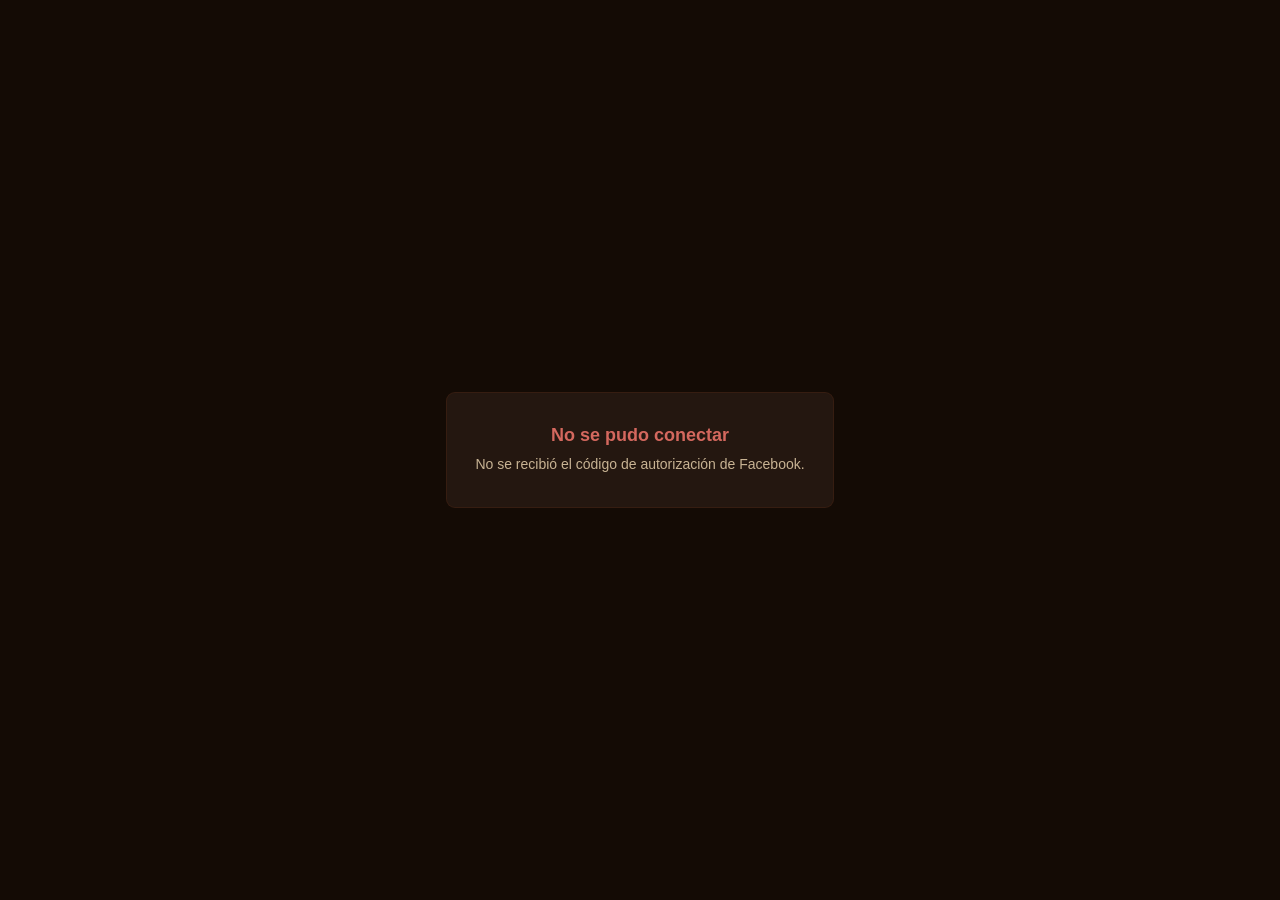
<file: facebook-callback.html>
<!DOCTYPE html>
<html lang="es">
<head>
<meta charset="UTF-8">
<meta name="viewport" content="width=device-width, initial-scale=1.0">
<title>Conectando Facebook — Luna Smart</title>
<style>
  :root {
    --cafe-950: #140b05;
    --cafe-card: #241710;
    --terra: #b14618;
    --terra-claro: #d4622a;
    --tx: #f0e6d3;
    --tx-2: #c8b393;
    --tx-3: #9c8161;
    --verde: #5ba972;
    --rojo: #d4685e;
    --line: rgba(177,70,24,0.13);
    --r: 9px;
  }
  * { box-sizing: border-box; }
  body {
    margin: 0;
    min-height: 100vh;
    display: flex;
    align-items: center;
    justify-content: center;
    background: var(--cafe-950);
    color: var(--tx);
    font-family: -apple-system, BlinkMacSystemFont, "Segoe UI", Roboto, sans-serif;
  }
  .card {
    background: var(--cafe-card);
    border: 1px solid var(--line);
    border-radius: var(--r);
    padding: 32px 28px;
    max-width: 420px;
    text-align: center;
  }
  h1 { font-size: 18px; margin: 0 0 8px; color: var(--terra-claro); }
  p { color: var(--tx-2); font-size: 14px; line-height: 1.55; margin: 0; }
  .ok { color: var(--verde); }
  .err { color: var(--rojo); }
  .spinner {
    width: 28px; height: 28px; margin: 0 auto 16px;
    border: 3px solid var(--line); border-top-color: var(--terra);
    border-radius: 50%; animation: spin 0.8s linear infinite;
  }
  @keyframes spin { to { transform: rotate(360deg); } }
</style>
</head>
<body>
  <div class="card">
    <div class="spinner" id="spinner"></div>
    <h1 id="title">Conectando tu página de Facebook…</h1>
    <p id="msg">Un momento, estamos guardando la conexión.</p>
  </div>
  <script>
    const APPS_SCRIPT_URL = 'https://script.google.com/macros/s/AKfycby3ndEcQz4zKXzBWqaZqwtt-BAG3MPxuvmaac_3fKchshwMs_31NZ2-tbE5WFaHz9zB/exec';
    const params = new URLSearchParams(window.location.search);
    const code = params.get('code');
    const errorParam = params.get('error') || params.get('error_code');
    const spinner = document.getElementById('spinner');
    const title = document.getElementById('title');
    const msg = document.getElementById('msg');

    function showError(text) {
      spinner.style.display = 'none';
      title.textContent = 'No se pudo conectar';
      title.classList.add('err');
      msg.textContent = text;
    }
    function showOk(text) {
      spinner.style.display = 'none';
      title.textContent = 'Página de Facebook conectada';
      title.classList.add('ok');
      msg.textContent = text;
    }

    if (errorParam) {
      showError('Facebook no autorizó la conexión: ' + errorParam);
    } else if (!code) {
      showError('No se recibió el código de autorización de Facebook.');
    } else {
      fetch(APPS_SCRIPT_URL + '?facebookcallback=1&code=' + encodeURIComponent(code))
        .then(r => r.json())
        .then(data => {
          if (data.status === 'ok') {
            showOk('Ya puedes cerrar esta pestaña y volver al panel de Luna Smart.');
          } else {
            showError(data.msg || 'Ocurrió un error al guardar la conexión.');
          }
        })
        .catch(() => showError('No se pudo contactar al servidor. Intenta de nuevo.'));
    }
  </script>
</body>
</html>
</file>
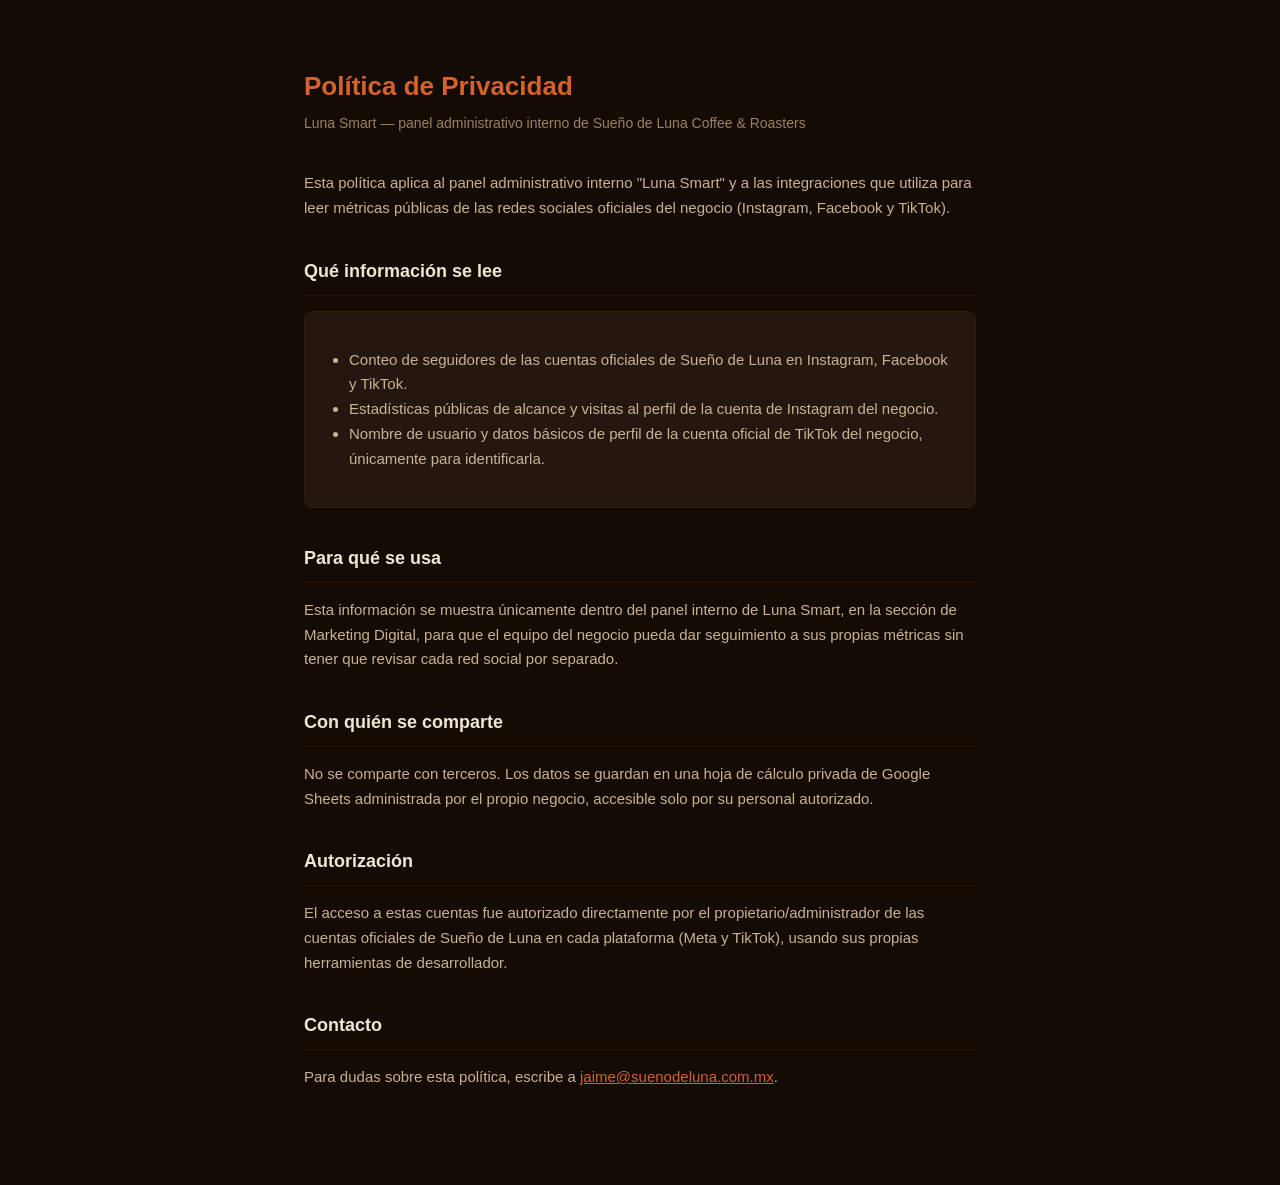
<file: privacidad.html>
<!DOCTYPE html>
<html lang="es">
<head>
<meta charset="UTF-8">
<meta name="viewport" content="width=device-width, initial-scale=1.0">
<title>Política de Privacidad — Luna Smart</title>
<style>
  :root {
    --cafe-950: #140b05;
    --cafe-850: #1f130a;
    --cafe-card: #241710;
    --terra: #b14618;
    --terra-claro: #d4622a;
    --tx: #f0e6d3;
    --tx-2: #c8b393;
    --tx-3: #9c8161;
    --line: rgba(177,70,24,0.13);
    --r: 9px;
  }
  * { box-sizing: border-box; }
  body {
    margin: 0;
    background: var(--cafe-950);
    color: var(--tx);
    font-family: -apple-system, BlinkMacSystemFont, "Segoe UI", Roboto, sans-serif;
    line-height: 1.65;
  }
  .wrap { max-width: 720px; margin: 0 auto; padding: 48px 24px 80px; }
  h1 { color: var(--terra-claro); font-size: 26px; margin-bottom: 4px; }
  .sub { color: var(--tx-3); font-size: 14px; margin-bottom: 36px; }
  h2 { color: var(--tx); font-size: 18px; margin-top: 36px; border-bottom: 1px solid var(--line); padding-bottom: 8px; }
  p, li { color: var(--tx-2); font-size: 15px; }
  ul { padding-left: 20px; }
  .card { background: var(--cafe-card); border: 1px solid var(--line); border-radius: var(--r); padding: 20px 24px; margin-top: 12px; }
  a { color: var(--terra-claro); }
</style>
</head>
<body>
  <div class="wrap">
    <h1>Política de Privacidad</h1>
    <div class="sub">Luna Smart — panel administrativo interno de Sueño de Luna Coffee &amp; Roasters</div>

    <p>Esta política aplica al panel administrativo interno "Luna Smart" y a las integraciones que utiliza para leer métricas públicas de las redes sociales oficiales del negocio (Instagram, Facebook y TikTok).</p>

    <h2>Qué información se lee</h2>
    <div class="card">
      <ul>
        <li>Conteo de seguidores de las cuentas oficiales de Sueño de Luna en Instagram, Facebook y TikTok.</li>
        <li>Estadísticas públicas de alcance y visitas al perfil de la cuenta de Instagram del negocio.</li>
        <li>Nombre de usuario y datos básicos de perfil de la cuenta oficial de TikTok del negocio, únicamente para identificarla.</li>
      </ul>
    </div>

    <h2>Para qué se usa</h2>
    <p>Esta información se muestra únicamente dentro del panel interno de Luna Smart, en la sección de Marketing Digital, para que el equipo del negocio pueda dar seguimiento a sus propias métricas sin tener que revisar cada red social por separado.</p>

    <h2>Con quién se comparte</h2>
    <p>No se comparte con terceros. Los datos se guardan en una hoja de cálculo privada de Google Sheets administrada por el propio negocio, accesible solo por su personal autorizado.</p>

    <h2>Autorización</h2>
    <p>El acceso a estas cuentas fue autorizado directamente por el propietario/administrador de las cuentas oficiales de Sueño de Luna en cada plataforma (Meta y TikTok), usando sus propias herramientas de desarrollador.</p>

    <h2>Contacto</h2>
    <p>Para dudas sobre esta política, escribe a <a href="mailto:jaime@suenodeluna.com.mx">jaime@suenodeluna.com.mx</a>.</p>
  </div>
</body>
</html>
</file>
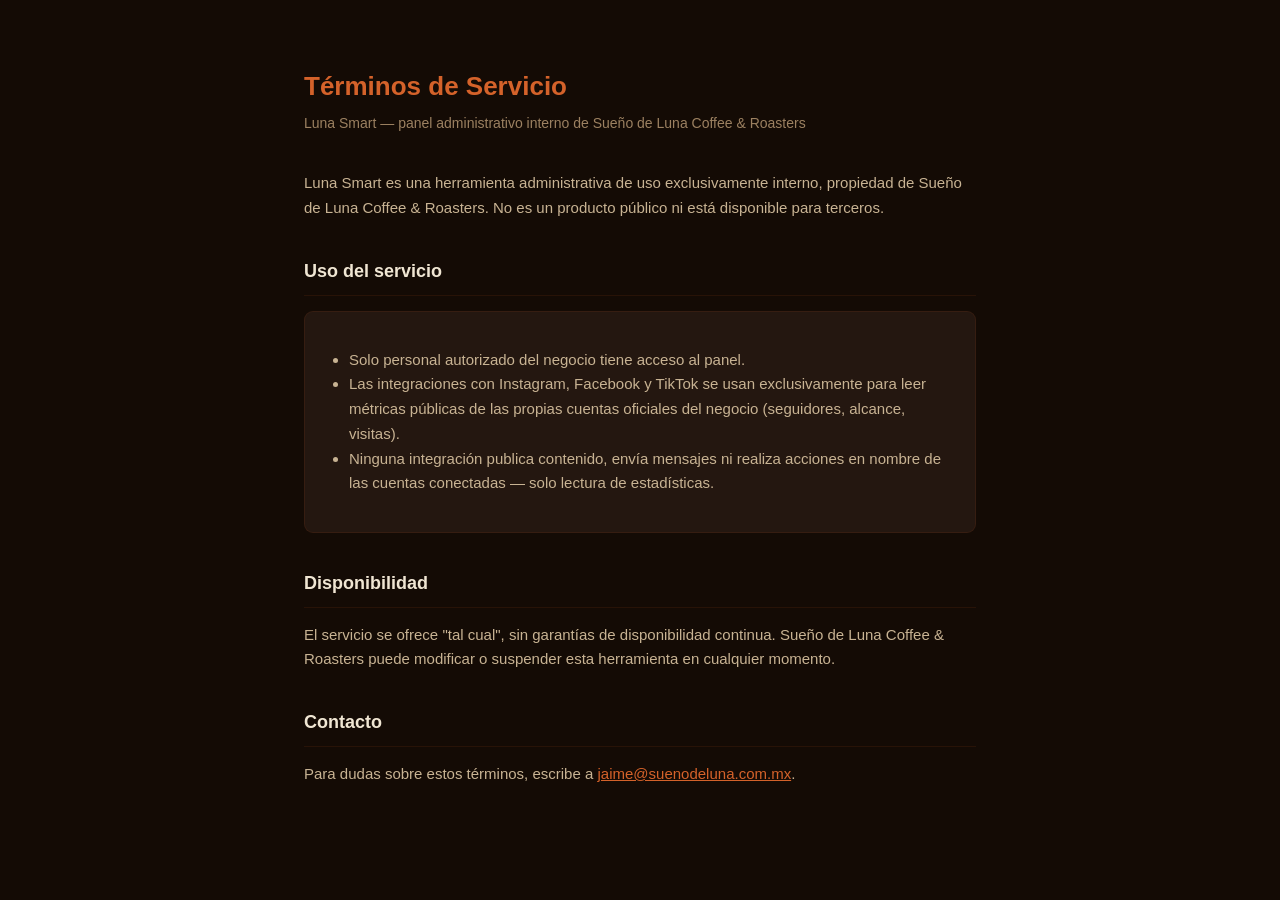
<file: terminos.html>
<!DOCTYPE html>
<html lang="es">
<head>
<meta charset="UTF-8">
<meta name="viewport" content="width=device-width, initial-scale=1.0">
<title>Términos de Servicio — Luna Smart</title>
<style>
  :root {
    --cafe-950: #140b05;
    --cafe-card: #241710;
    --terra: #b14618;
    --terra-claro: #d4622a;
    --tx: #f0e6d3;
    --tx-2: #c8b393;
    --tx-3: #9c8161;
    --line: rgba(177,70,24,0.13);
    --r: 9px;
  }
  * { box-sizing: border-box; }
  body {
    margin: 0;
    background: var(--cafe-950);
    color: var(--tx);
    font-family: -apple-system, BlinkMacSystemFont, "Segoe UI", Roboto, sans-serif;
    line-height: 1.65;
  }
  .wrap { max-width: 720px; margin: 0 auto; padding: 48px 24px 80px; }
  h1 { color: var(--terra-claro); font-size: 26px; margin-bottom: 4px; }
  .sub { color: var(--tx-3); font-size: 14px; margin-bottom: 36px; }
  h2 { color: var(--tx); font-size: 18px; margin-top: 36px; border-bottom: 1px solid var(--line); padding-bottom: 8px; }
  p, li { color: var(--tx-2); font-size: 15px; }
  ul { padding-left: 20px; }
  .card { background: var(--cafe-card); border: 1px solid var(--line); border-radius: var(--r); padding: 20px 24px; margin-top: 12px; }
  a { color: var(--terra-claro); }
</style>
</head>
<body>
  <div class="wrap">
    <h1>Términos de Servicio</h1>
    <div class="sub">Luna Smart — panel administrativo interno de Sueño de Luna Coffee &amp; Roasters</div>

    <p>Luna Smart es una herramienta administrativa de uso exclusivamente interno, propiedad de Sueño de Luna Coffee &amp; Roasters. No es un producto público ni está disponible para terceros.</p>

    <h2>Uso del servicio</h2>
    <div class="card">
      <ul>
        <li>Solo personal autorizado del negocio tiene acceso al panel.</li>
        <li>Las integraciones con Instagram, Facebook y TikTok se usan exclusivamente para leer métricas públicas de las propias cuentas oficiales del negocio (seguidores, alcance, visitas).</li>
        <li>Ninguna integración publica contenido, envía mensajes ni realiza acciones en nombre de las cuentas conectadas — solo lectura de estadísticas.</li>
      </ul>
    </div>

    <h2>Disponibilidad</h2>
    <p>El servicio se ofrece "tal cual", sin garantías de disponibilidad continua. Sueño de Luna Coffee &amp; Roasters puede modificar o suspender esta herramienta en cualquier momento.</p>

    <h2>Contacto</h2>
    <p>Para dudas sobre estos términos, escribe a <a href="mailto:jaime@suenodeluna.com.mx">jaime@suenodeluna.com.mx</a>.</p>
  </div>
</body>
</html>
</file>
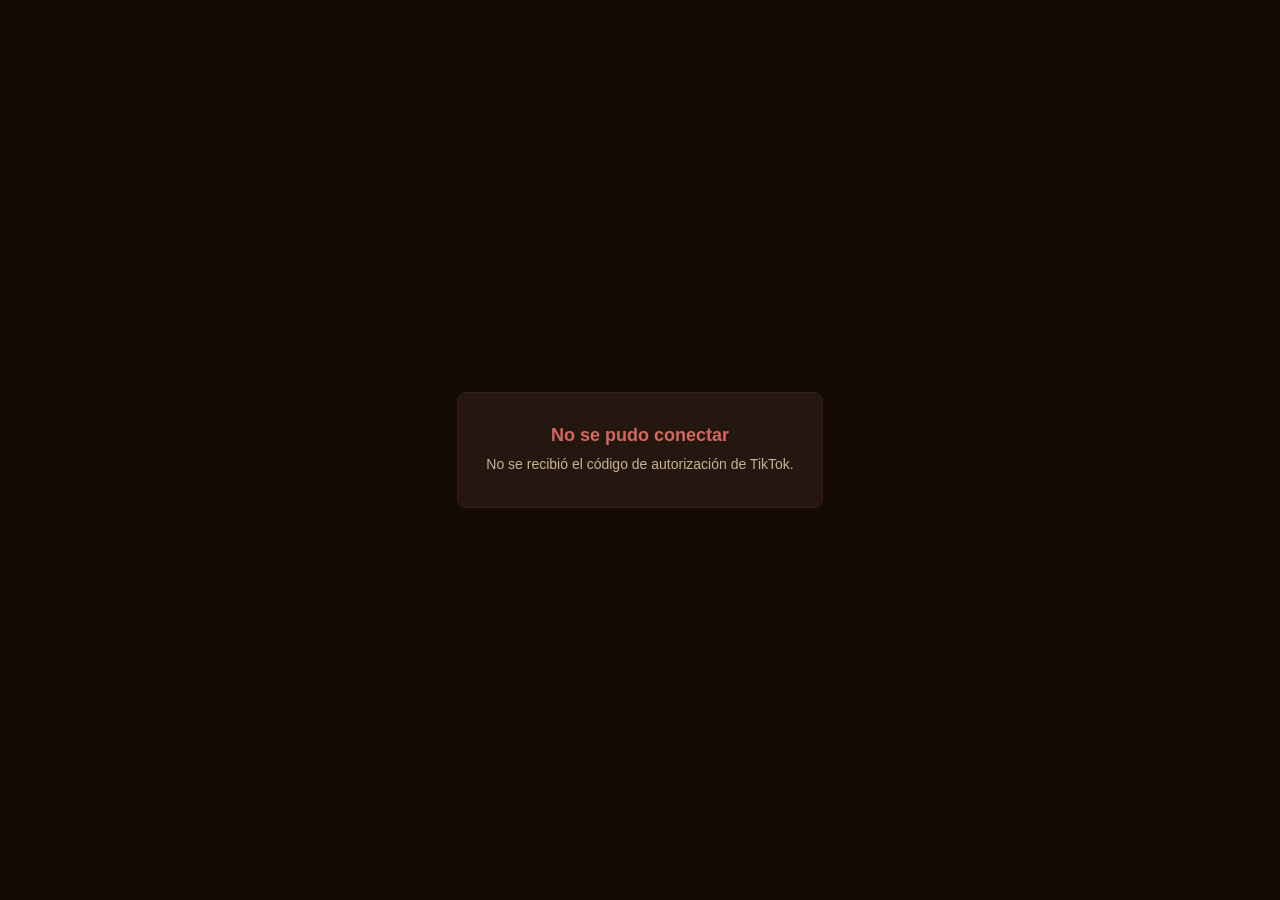
<file: tiktok-callback.html>
<!DOCTYPE html>
<html lang="es">
<head>
<meta charset="UTF-8">
<meta name="viewport" content="width=device-width, initial-scale=1.0">
<title>Conectando TikTok — Luna Smart</title>
<style>
  :root {
    --cafe-950: #140b05;
    --cafe-card: #241710;
    --terra: #b14618;
    --terra-claro: #d4622a;
    --tx: #f0e6d3;
    --tx-2: #c8b393;
    --tx-3: #9c8161;
    --verde: #5ba972;
    --rojo: #d4685e;
    --line: rgba(177,70,24,0.13);
    --r: 9px;
  }
  * { box-sizing: border-box; }
  body {
    margin: 0;
    min-height: 100vh;
    display: flex;
    align-items: center;
    justify-content: center;
    background: var(--cafe-950);
    color: var(--tx);
    font-family: -apple-system, BlinkMacSystemFont, "Segoe UI", Roboto, sans-serif;
  }
  .card {
    background: var(--cafe-card);
    border: 1px solid var(--line);
    border-radius: var(--r);
    padding: 32px 28px;
    max-width: 420px;
    text-align: center;
  }
  h1 { font-size: 18px; margin: 0 0 8px; color: var(--terra-claro); }
  p { color: var(--tx-2); font-size: 14px; line-height: 1.55; margin: 0; }
  .ok { color: var(--verde); }
  .err { color: var(--rojo); }
  .spinner {
    width: 28px; height: 28px; margin: 0 auto 16px;
    border: 3px solid var(--line); border-top-color: var(--terra);
    border-radius: 50%; animation: spin 0.8s linear infinite;
  }
  @keyframes spin { to { transform: rotate(360deg); } }
</style>
</head>
<body>
  <div class="card">
    <div class="spinner" id="spinner"></div>
    <h1 id="title">Conectando tu cuenta de TikTok…</h1>
    <p id="msg">Un momento, estamos guardando la conexión.</p>
  </div>
  <script>
    const APPS_SCRIPT_URL = 'https://script.google.com/macros/s/AKfycby3ndEcQz4zKXzBWqaZqwtt-BAG3MPxuvmaac_3fKchshwMs_31NZ2-tbE5WFaHz9zB/exec';
    const params = new URLSearchParams(window.location.search);
    const code = params.get('code');
    const errorParam = params.get('error');
    const spinner = document.getElementById('spinner');
    const title = document.getElementById('title');
    const msg = document.getElementById('msg');

    function showError(text) {
      spinner.style.display = 'none';
      title.textContent = 'No se pudo conectar';
      title.classList.add('err');
      msg.textContent = text;
    }
    function showOk(text) {
      spinner.style.display = 'none';
      title.textContent = 'Cuenta de TikTok conectada';
      title.classList.add('ok');
      msg.textContent = text;
    }

    const codeVerifier = localStorage.getItem('ls_tiktok_code_verifier') || '';

    if (errorParam) {
      showError('TikTok no autorizó la conexión: ' + errorParam);
    } else if (!code) {
      showError('No se recibió el código de autorización de TikTok.');
    } else if (!codeVerifier) {
      showError('Se perdió el código de verificación (PKCE) de esta sesión. Vuelve a intentar la conexión desde el panel.');
    } else {
      const url = APPS_SCRIPT_URL + '?tiktokcallback=1&code=' + encodeURIComponent(code) + '&code_verifier=' + encodeURIComponent(codeVerifier);
      fetch(url)
        .then(r => r.json())
        .then(data => {
          localStorage.removeItem('ls_tiktok_code_verifier');
          if (data.status === 'ok') {
            showOk('Ya puedes cerrar esta pestaña y volver al panel de Luna Smart.');
          } else {
            showError(data.msg || 'Ocurrió un error al guardar la conexión.');
          }
        })
        .catch(() => showError('No se pudo contactar al servidor. Intenta de nuevo.'));
    }
  </script>
</body>
</html>
</file>
